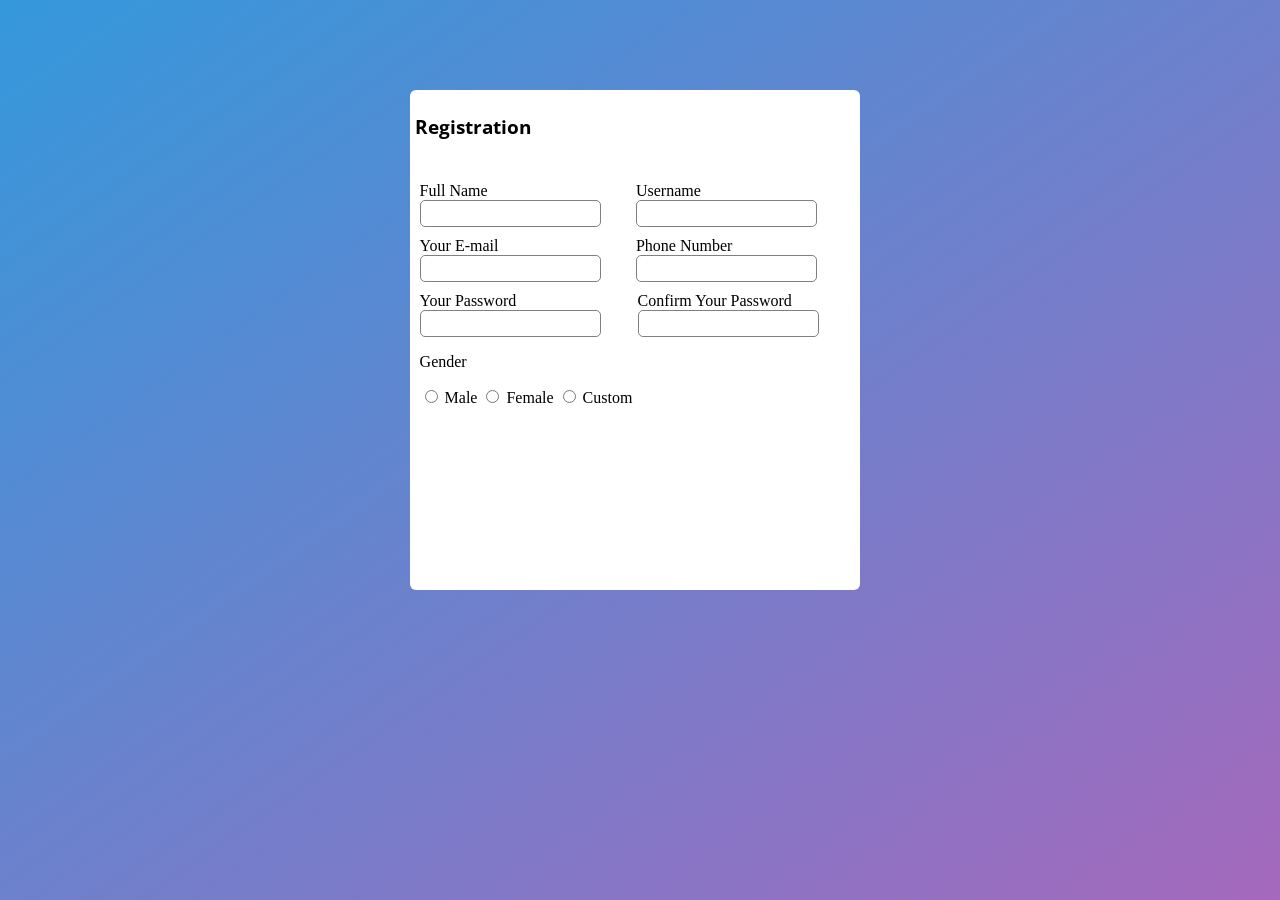
<file: projects/Registation Form/index.html>
<html>
<head>
  <!-- Coding By Trideep Chakrabartty -->
  <meta charset="UTF-8">
  <meta name="viewport" content="width=device-width, initial-scale=1.0">
  <meta http-equiv="X-UA-Compatible" content="ie=edge">
  <title>Registration Form Using HTML & CSS || Trideep Chakrabartty</title>
  <link rel="preconnect" href="https://fonts.gstatic.com">
<link href="https://fonts.googleapis.com/css2?family=Open+Sans:wght@700&display=swap" rel="stylesheet">
  <link rel="stylesheet" href="style.css">
</head>
<body>
          <div class="conatiner">
            <h3 class="heading">Registration</h3>
            <div class="info_area">
                <div class="area">
                    <div class="input">
                      <label for="fname">Full Name</label>
                      <input type="text" name="fname" required>
                    </div>

                    <div class="input">
                      <label for="username">Username</label>
                      <input type="text" name="username" required>
                    </div>
                </div>

                <div class="area">
                  <div class="input">
                    <label for="email">Your E-mail</label>
                    <input type="email" name="username" required>
                  </div>

                  <div class="input ph">
                    <label for="number">Phone Number</label>
                    <input type="number" name="number" required>
                  </div>
                </div>

                <div class="area">
                  <div class="input">
                    <label for="password">Your Password</label>
                    <input type="password" name="password" required>
                  </div>

                  <div class="input co">
                    <label for="confirm_password">Confirm Your Password</label>
                    <input type="password" name="confirm_password" required>
                  </div>
                </div>

                <div class="gender">
                  <p>Gender</p>

                  <input type="radio" name="male" value="1">
                  <label for="">Male</label>


                  <input type="radio" name="female" value="2">
                  <label for="">Female</label>


                  <input type="radio" name="custom" value="6">
                  <label for="">Custom</label>

                </div>
            </div>
          </div>

</body>
</html>
</file>
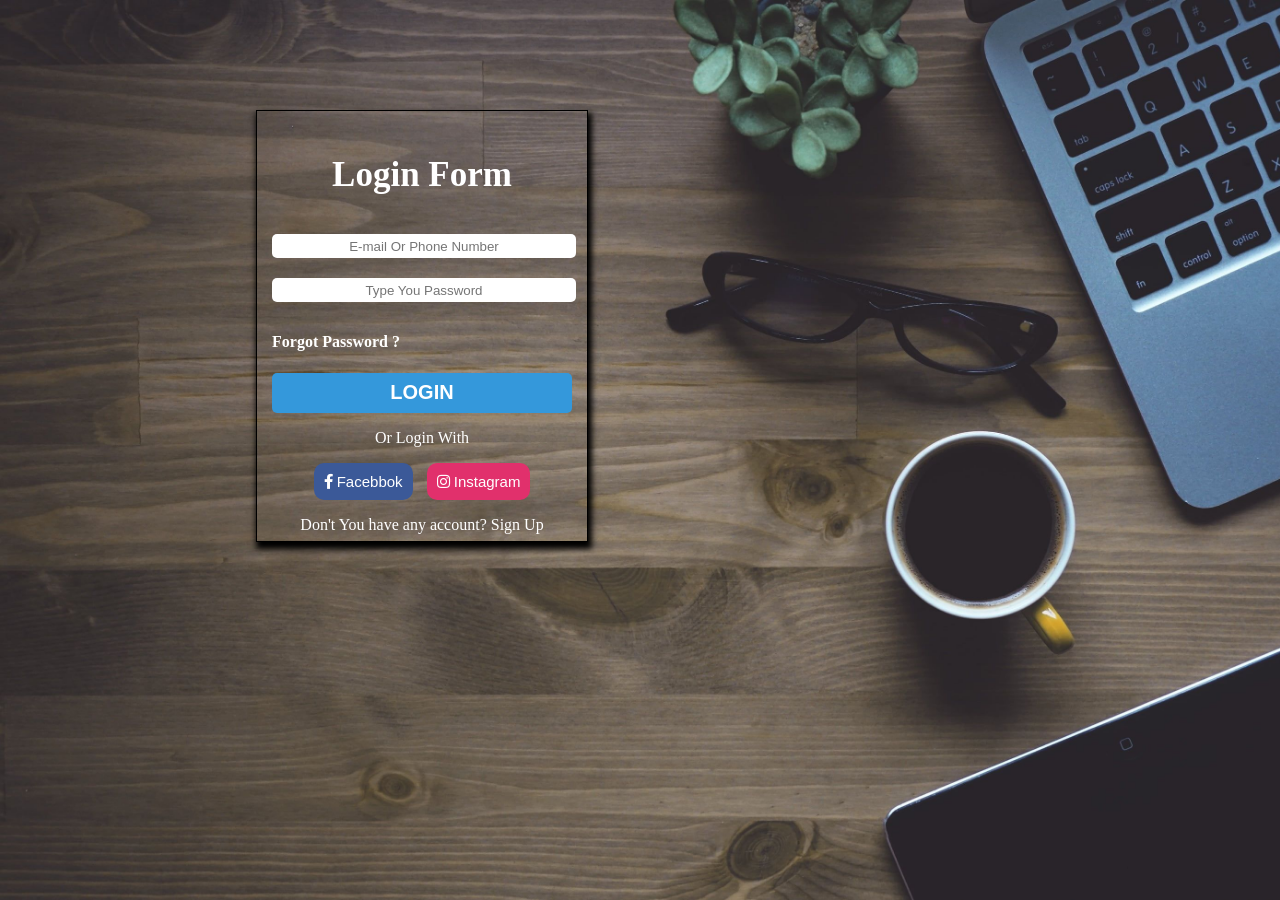
<file: projects/Transparent Login Form/index.html>
<!DOCTYPE html>
<html lang="en">
<head>
    <meta charset="UTF-8">
    <meta name="viewport" content="width=device-width, initial-scale=1.0">
    <title>Login Form</title>

    <link rel="stylesheet" href="style.css">

    <link rel="stylesheet" href="https://cdnjs.cloudflare.com/ajax/libs/font-awesome/5.15.1/css/all.min.css" integrity="sha512-+4zCK9k+qNFUR5X+cKL9EIR+ZOhtIloNl9GIKS57V1MyNsYpYcUrUeQc9vNfzsWfV28IaLL3i96P9sdNyeRssA==" crossorigin="anonymous" />
</head>
<body>
    <div class="form">
        <h2>Login Form</h2>

        <label for="E-mail">
            <input type="text" placeholder="E-mail Or Phone Number">
        </label>
                <br>
        <label for="password">
            <input type="password" placeholder="Type You Password">
        </label>

        <h4>Forgot Password ?</h4>

       <div class="login">
        <button>LOGIN</button>

       </div>

      <p> Or Login With </p>

      <div class="alternative">
        <button class="fb"> <span><i class="fab fa-facebook-f"></i></span> Facebbok</button>

        <button class="insta"> <span><i class="fab fa-instagram"></i></span> Instagram</button>
      </div>
        
      <p>Don't You have any account? <span>Sign Up</span></p>
        
    </div>
</body>
</html>
</file>
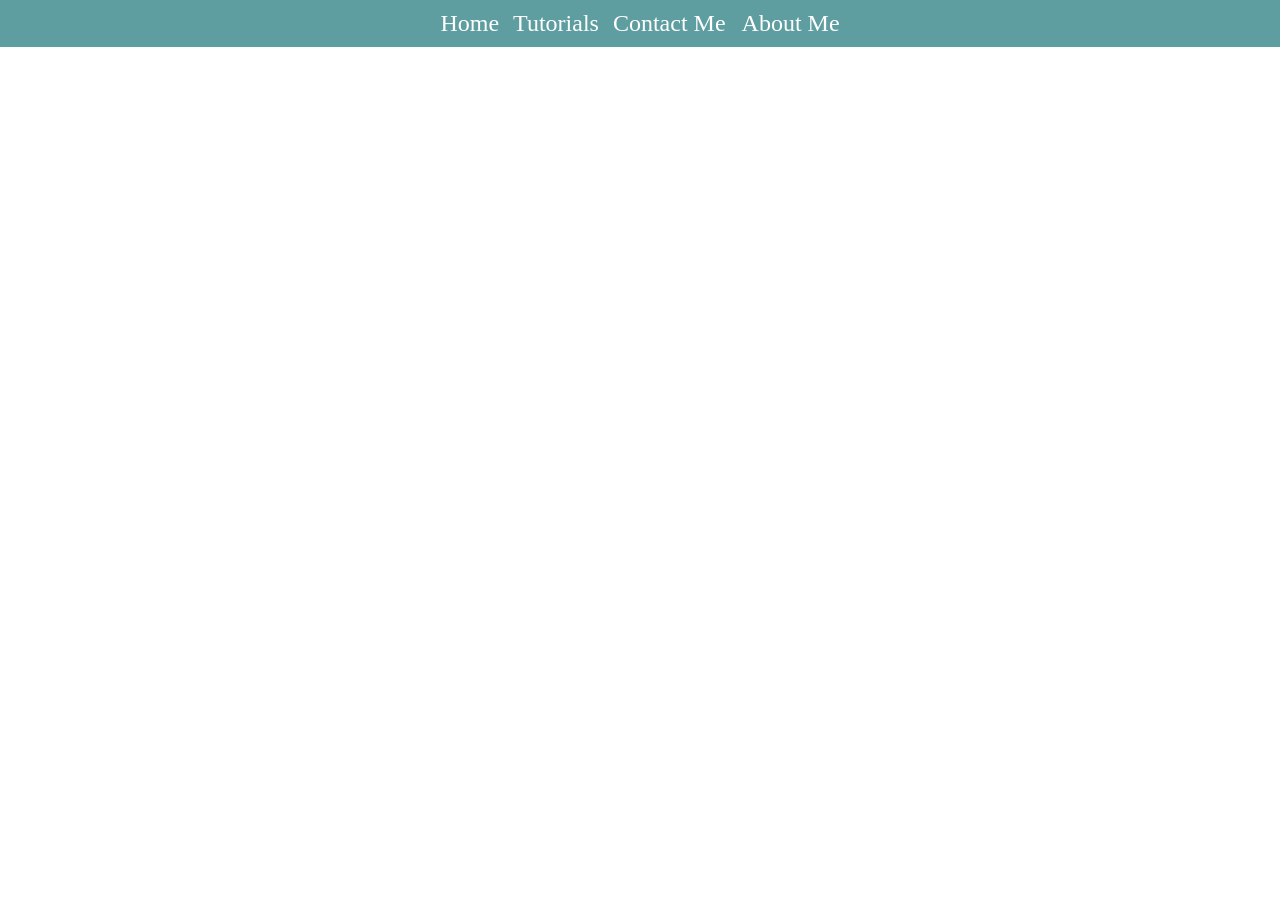
<file: projects/DropDown Menu/default.html>
<!DOCTYPE html>
<html lang="en">
<head>
    <meta charset="UTF-8">
    <meta name="viewport" content="width=device-width, initial-scale=1.0">
    <title>Document</title>
</head>

<style>

    .drop-down
    {
        background-color: cadetblue;
        padding: 10px;
        text-align: center;
    }

    body
    {
        margin: 0%;
        padding: 0%;
    }

    .drop-down a 
    {
        text-decoration: none;
        font-size: 1.5rem;
        padding: 5px;
        color: white;
    }

    
    .contact{
            display: inline;
            position: relative;
            padding-bottom: 10px;
        }

        .contents{
            position: absolute;
            top: 30px;
            right: 0px;
            background-color: #40868b;
            text-align: left;
            padding: 20px;
            display: none;
        }

        .contents a{
            display: block;
        }

        
        .contents a:hover{
           background-color: gray;
           
        }

        .contact:hover .contents{
            display: block;
        }
        

</style>
<body>
    
    <div class="drop-down">
        <a href="#">Home</a>
        <a href="#">Tutorials</a>
        <div class="contact">
            <a href="#">Contact Me </a>
            <div class="contents">
                <a href="#">E-mail</a>
                <a href="#">Instagram</a>
            </div>
        </div>
        
        <a href="#">About Me</a>
    </div>


</body>
</html>
</file>
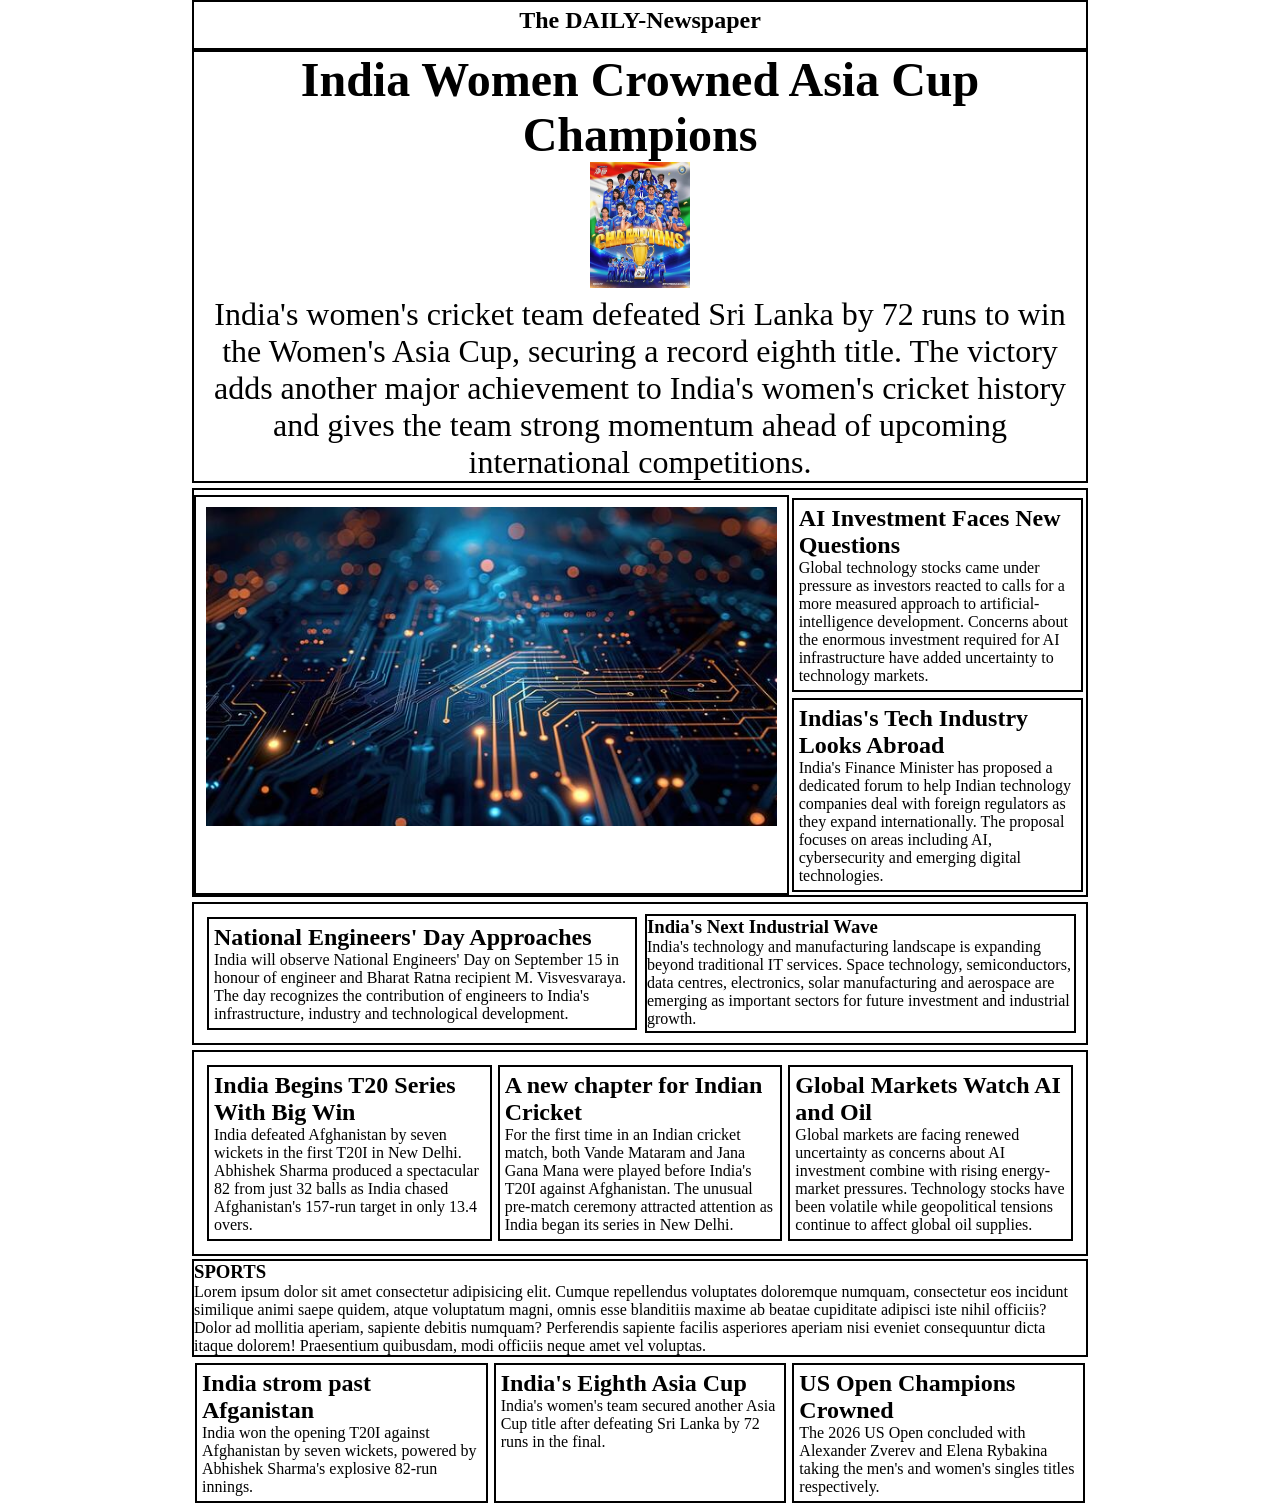
<file: projects/Newspapaer layout/p7.html>
<!DOCTYPE html>
<html lang="en">
<head>
    <meta charset="UTF-8">
    <meta name="viewport" content="width=device-width, initial-scale=1.0">
    <title>DAILY-Newspaper</title>
    <style>
        *{
           box-sizing: border-box;
        margin: 0 auto;   
        }
        .centre-sec{
            margin: 0 auto;
            width: 70%;
        }
        header{
            height: 50px;
            text-align: center;
            border: 2px solid black;
            padding: 5px;
        }
        main{
            
            text-align: center;
            font-size: 2rem;
            border: 2px solid black;
        }
        main img{
            width: 100px;
        }
        .large-img, .article{
            margin-top: 5px;
        }
        .fraction1{
            display: grid;
            border: 2px solid black;
            margin-top: 5px;
            grid-template-columns: 2fr 1fr;
        }
        .fraction1 img{
            height: auto;
            padding: 5px;
            width: 100%;
        }
        
        .fraction1 .article{
            display: flex;
            flex-direction: column;
        }
        .fraction2{
            display: grid;
            grid-template-columns: 1fr 1fr;
            margin: 5px 0px;
            border: 2px solid black;
            padding: 10px;
        }
        .fraction3{
            display: grid;
            grid-template-columns: 1fr 1fr 1fr;
            border: 2px solid black;
            padding: 10px;
        }
        .news{
            border: 2px solid black;
            padding: 5px;
            margin: 3px 3px;
        }
        .fraction5{
            display: grid;
            grid-template-columns: 1fr 1fr 1fr;
        }
        .large-img{
            border: 2px solid black;
            padding: 5px;
        }
        .new3{
            border: 2px solid black;
        }
        .new4{
            border: 2px solid black;
            margin-left: 5px;
        }
        .fraction4{
            border: 2px solid black;
            margin: 3px 0px;
        }
       
    </style>
</head>
<body>
        <section class="centre-sec">
        <header>
        <h2>The DAILY-Newspaper</h2>
    </header>
    <main>
        <h1>India Women Crowned Asia Cup Champions</h1>
        <img src="photo.jpg" alt="">
        <p>India's women's cricket team defeated Sri Lanka by 72 runs to win the Women's Asia Cup, securing a record eighth title. The victory adds another major achievement to India's women's cricket history and gives the team strong momentum ahead of upcoming international competitions.</p>
    </main>
    <section class="fraction1">
        <div class="large-img">
            <img src="largetech.jpg" alt="">
        </div>
        <div class="article">
            <div class="news">
                <h2>AI Investment Faces New Questions</h2>
                <p>Global technology stocks came under pressure as investors reacted to calls for a more measured approach to artificial-intelligence development. Concerns about the enormous investment required for AI infrastructure have added uncertainty to technology markets.</p>
            </div>
            <div class="news">
                <h2>Indias's Tech Industry Looks Abroad</h2>
                <p>India's Finance Minister has proposed a dedicated forum to help Indian technology companies deal with foreign regulators as they expand internationally. The proposal focuses on areas including AI, cybersecurity and emerging digital technologies.</p>
            </div>
        </div>
    </section>


    <section class="fraction2">
        <div class="news">
            <h2>National Engineers' Day Approaches</h2>
            <p>India will observe National Engineers' Day on September 15 in honour of engineer and Bharat Ratna recipient M. Visvesvaraya. The day recognizes the contribution of engineers to India's infrastructure, industry and technological development.</p>
        </div>
        <div class="new4">
            <h3>India's Next Industrial Wave</h3>
            <p>India's technology and manufacturing landscape is expanding beyond traditional IT services. Space technology, semiconductors, data centres, electronics, solar manufacturing and aerospace are emerging as important sectors for future investment and industrial growth.</p>
        </div>
    </section>

    <section class="fraction3">

        <div class="news">
            <h2>India Begins T20 Series With Big Win</h2>
            <p>
                India defeated Afghanistan by seven wickets in the first T20I in New Delhi. Abhishek Sharma produced a spectacular 82 from just 32 balls as India chased Afghanistan's 157-run target in only 13.4 overs.
            </p>
        </div>

        <div class="news">
            <h2>A new chapter for Indian Cricket</h2>
            <p>
                For the first time in an Indian cricket match, both Vande Mataram and Jana Gana Mana were played before India's T20I against Afghanistan. The unusual pre-match ceremony attracted attention as India began its series in New Delhi.
            </p>
        </div>

        <div class="news">
            <h2>Global Markets Watch AI and Oil</h2>
            <p>
                Global markets are facing renewed uncertainty as concerns about AI investment combine with rising energy-market pressures. Technology stocks have been volatile while geopolitical tensions continue to affect global oil supplies.
            </p>
        </div>
    </section>
    
    <section class="fraction4">
        <h3>SPORTS</h3>
        <p>Lorem ipsum dolor sit amet consectetur adipisicing elit. Cumque repellendus voluptates doloremque numquam, consectetur eos incidunt similique animi saepe quidem, atque voluptatum magni, omnis esse blanditiis maxime ab beatae cupiditate adipisci iste nihil officiis? Dolor ad mollitia aperiam, sapiente debitis numquam? Perferendis sapiente facilis asperiores aperiam nisi eveniet consequuntur dicta itaque dolorem! Praesentium quibusdam, modi officiis neque amet vel voluptas.</p>
    </section>

    <section class="fraction5">
        <div class="news">
            <h2>India strom past Afganistan</h2>
            <p>India won the opening T20I against Afghanistan by seven wickets, powered by Abhishek Sharma's explosive 82-run innings.</p>
        </div>
        <div class="news">
            <h2>India's Eighth Asia Cup</h2>
            <p>India's women's team secured another Asia Cup title after defeating Sri Lanka by 72 runs in the final.</p>
        </div>
        <div class="news">
            <h2>US Open Champions Crowned</h2>
            <p>The 2026 US Open concluded with Alexander Zverev and Elena Rybakina taking the men's and women's singles titles respectively.</p>
        </div>
    </section>
    </section>

</body>
</html>
</file>
<file: projects/Registation Form/style.css>
.conatiner
{
  width: 450px;
  border-radius: 6px;
  top: 10%;
  left: 32%;
  position: absolute;
  height: 500px;
  background-color:  white;
  /* justify-content: center;
  align-items: center; */
}
body
{
  scroll-behavior: smooth;
  margin: 0%;
  background-image: linear-gradient(to bottom right, #3498DB, #A569BD);
  padding: 0%;
  box-sizing: border-box;
  position: relative;
}
.heading
{
  font-family: 'Open Sans', sans-serif;
  padding: 5px;
}
input
{
  padding: 5px;
  border-radius: 5px;
  border: 1px solid grey;

}
input[type= text]:focus
{
  box-shadow: 2px 2px 2px #8E44AD;
  border-color: : 2px #8E44AD;

}
.info_area
{
  padding: 10px;
}
.area
{
  display: flex;
  margin: 10px 0px;
}
.ph
{
  margin-left: 16px;
}
.co
{
  margin-left: 37px;
}
label
{
  font-family: cursive;
  margin: 8px 0px;
}
</file>
<file: projects/Transparent Login Form/style.css>
body
{
    margin: 0%;
    padding: 0%;
    box-sizing: border-box;
    background-image: url(background-img.jpg);
    background-position: center;
    background-repeat: no-repeat;
    background-size: cover;
    background-attachment: fixed;
    position: relative;
}

.form
{
    position: absolute;
    top: 110px;
    left: 20%;
    background-color: transparent;
    border: 1px black solid;
    box-shadow: 2px 5px 6px 2px black;
    width: 300px;
    padding: 15px;
    text-align: center;
    color: white;
    height: 400px;
}
h2
{
    font-size: 35px;
    text-align: center;
}
input
{
    width: 100%;
    padding: 2px;
    margin: 10px 0px;
    height: 20px;
    border-radius: 5px;
    border: none;
    text-align: center;
}
h4
{
    text-align: left;
    cursor: pointer;
}
.login button
{
    width: 100%;
    height: 40px;
    font-weight: 700;
    color: white;
    text-transform: uppercase;
    background-color: #3498DB;
    border: none;
    font-size: 20px;
    cursor: pointer;

    border-radius: 5px;
}
.alternative button
{
    justify-content: space-around;
    
    font-size: 15px;
    color: white;
    border-radius: 10px;
    padding: 10px;
    border: none;
    cursor: pointer;
    margin: 0px 5px;
}
.fb
{
    background-color: #3b5998 ;
}
.insta
{
    background-color: #E1306C ;
}
.alternative p span
{
    color: #1B4F72;
}
</file>
